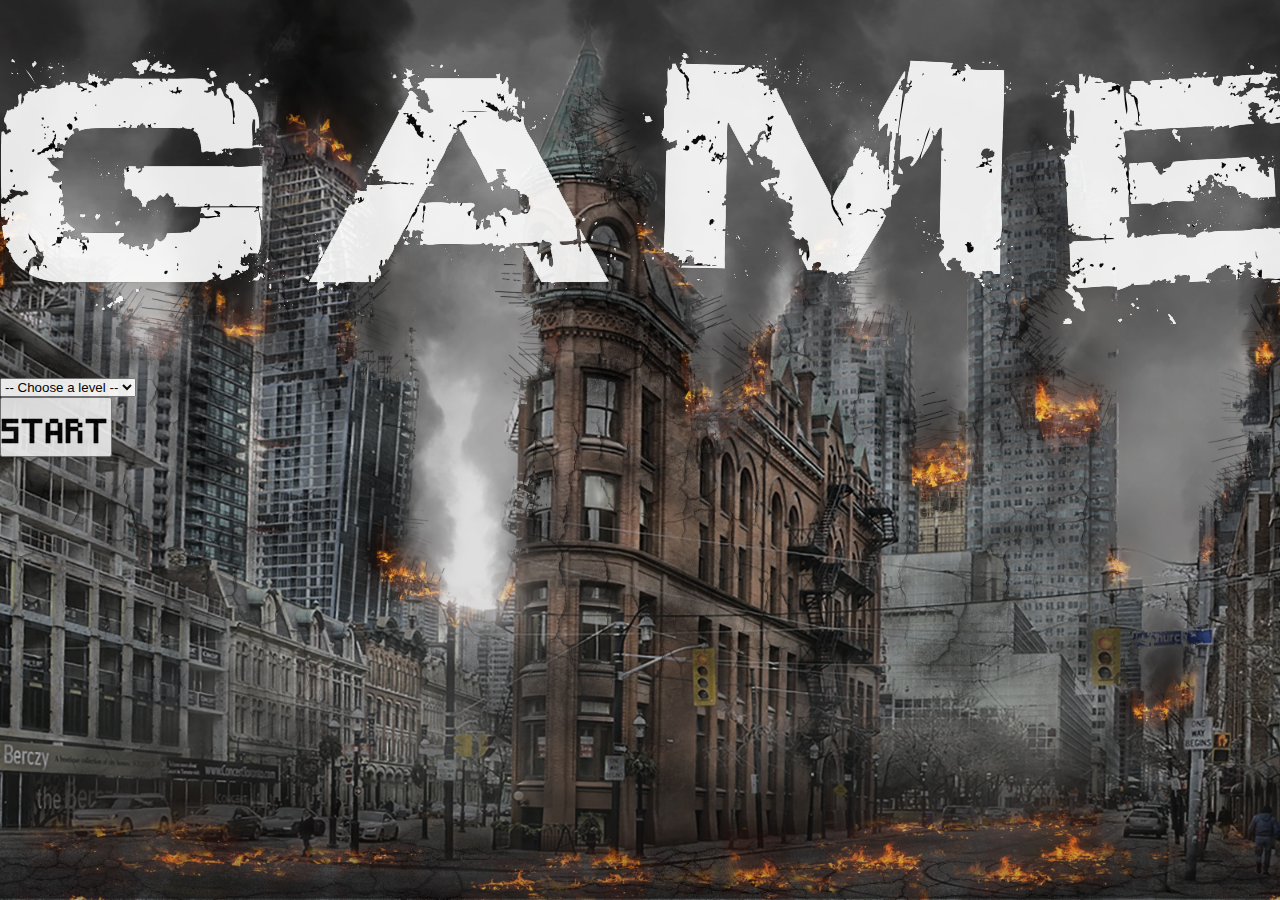
<file: html/index.html>
<!DOCTYPE html>
<html>
<head>
	<meta charset="utf-8">
	<title>Zombie Game</title>

	<!-- BOOTSTRAP -->
	<link rel="stylesheet" href="https://cdn.jsdelivr.net/npm/bootstrap@4.6.0/dist/css/bootstrap.min.css" integrity="sha384-B0vP5xmATw1+K9KRQjQERJvTumQW0nPEzvF6L/Z6nronJ3oUOFUFpCjEUQouq2+l" crossorigin="anonymous">

	<link rel="stylesheet" type="text/css" href="../css/style.css">

	<script>
		
		function startGame(){
			var level = document.getElementById('level').value

			if (level === ''){
				alert('Choose a difficulty')
			 	return false 
			}

			window.location.href = 'game.html?' + level

		}

	</script>


</head>
<body>

	<div class="container">
		<div class="row">
			<div class="col">
				<div class="d-flex justify-content-center align-middle">
					<img src="../images/game.png" class="img-fluid" style="margin: 50px 0;">
				</div>
			</div>
		</div>

		<div class="row">
			<div class="col">
				<div class="d-flex justify-content-center align-middle">
					<div class="mb-3">
						<select class="form-control" id="level">
							<option value="">-- Choose a level --</option>
							<option value="normal">Normal</option>
							<option value="hard">Hard</option>
							<option value="expert">Expert</option>
						</select>
					</div>
				</div>
			</div>
		</div>

		<div class="row">
			<div class="col">
				<div class="d-flex justify-content-center">
					<button onclick="startGame()" type="button" class="btn btn-light btn-lg p-4 mt-2 start">START
					</button>
				</div>
			</div>
		</div>

	</div>

	
</body>
</html>
</file>
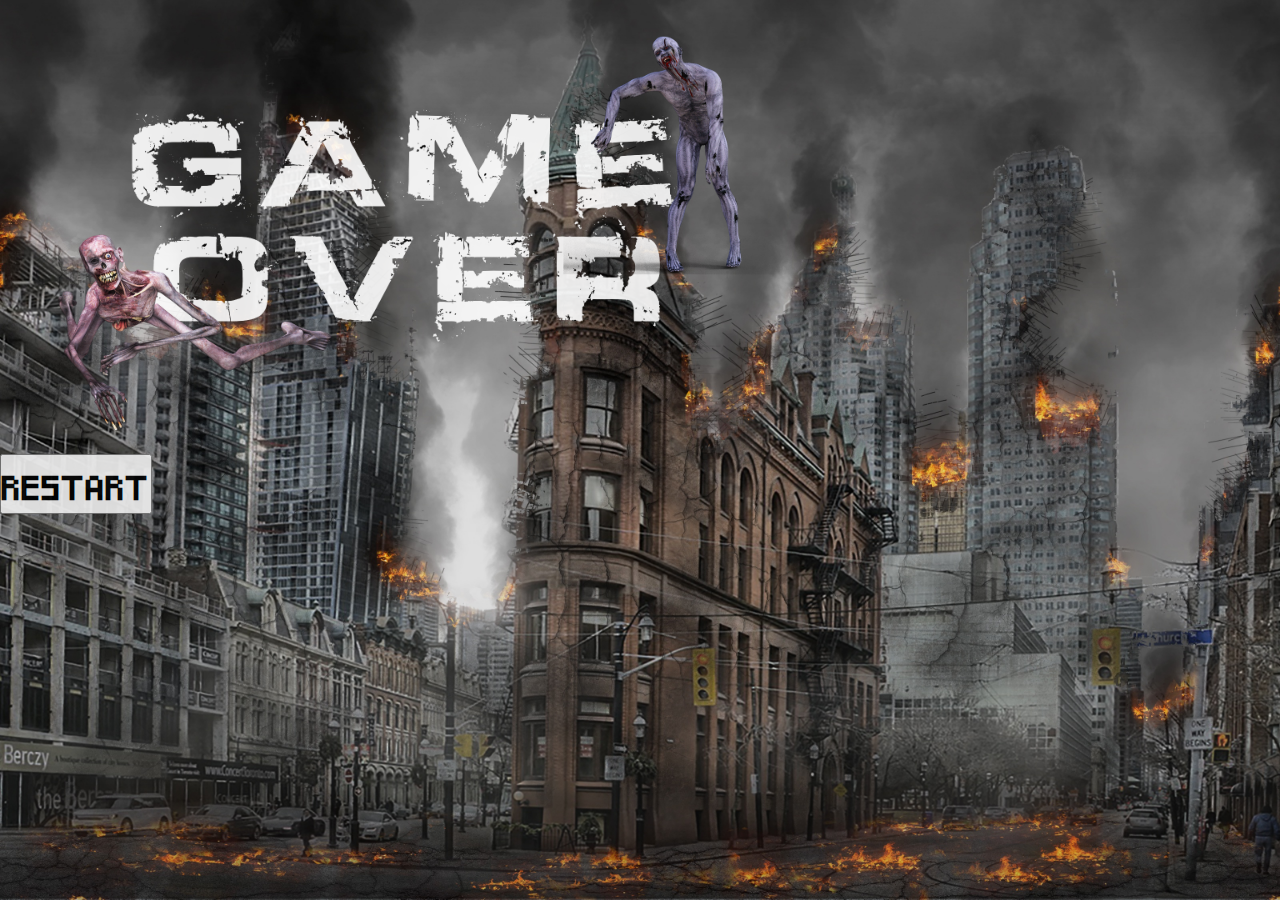
<file: html/defeat.html>
<!DOCTYPE html>
<html>
<head>
	<meta charset="utf-8">
	<title>Zombie Game</title>

	<!-- bootstrap -->
	<link rel="stylesheet" href="https://cdn.jsdelivr.net/npm/bootstrap@4.6.0/dist/css/bootstrap.min.css" integrity="sha384-B0vP5xmATw1+K9KRQjQERJvTumQW0nPEzvF6L/Z6nronJ3oUOFUFpCjEUQouq2+l" crossorigin="anonymous">

	<link rel="stylesheet" type="text/css" href="../css/style.css">


</head>
<body>

	<div class="container">
		<div class="row">
			<div class="col">
				<div class="d-flex justify-content-center">
					<img src="../images/game-over.png" class="img-fluid" style="width: 800px;">
				</div>
			</div>
		</div>

		<div class="row">
			<div class="col">
				<div class="d-flex justify-content-center">
					<button onclick="window.location.href='index.html'" type="button" class="btn btn-danger p-3 defeat">RESTART</button>
				</div>
			</div>
		</div>

	</div>

	
</body>
</html>
</file>
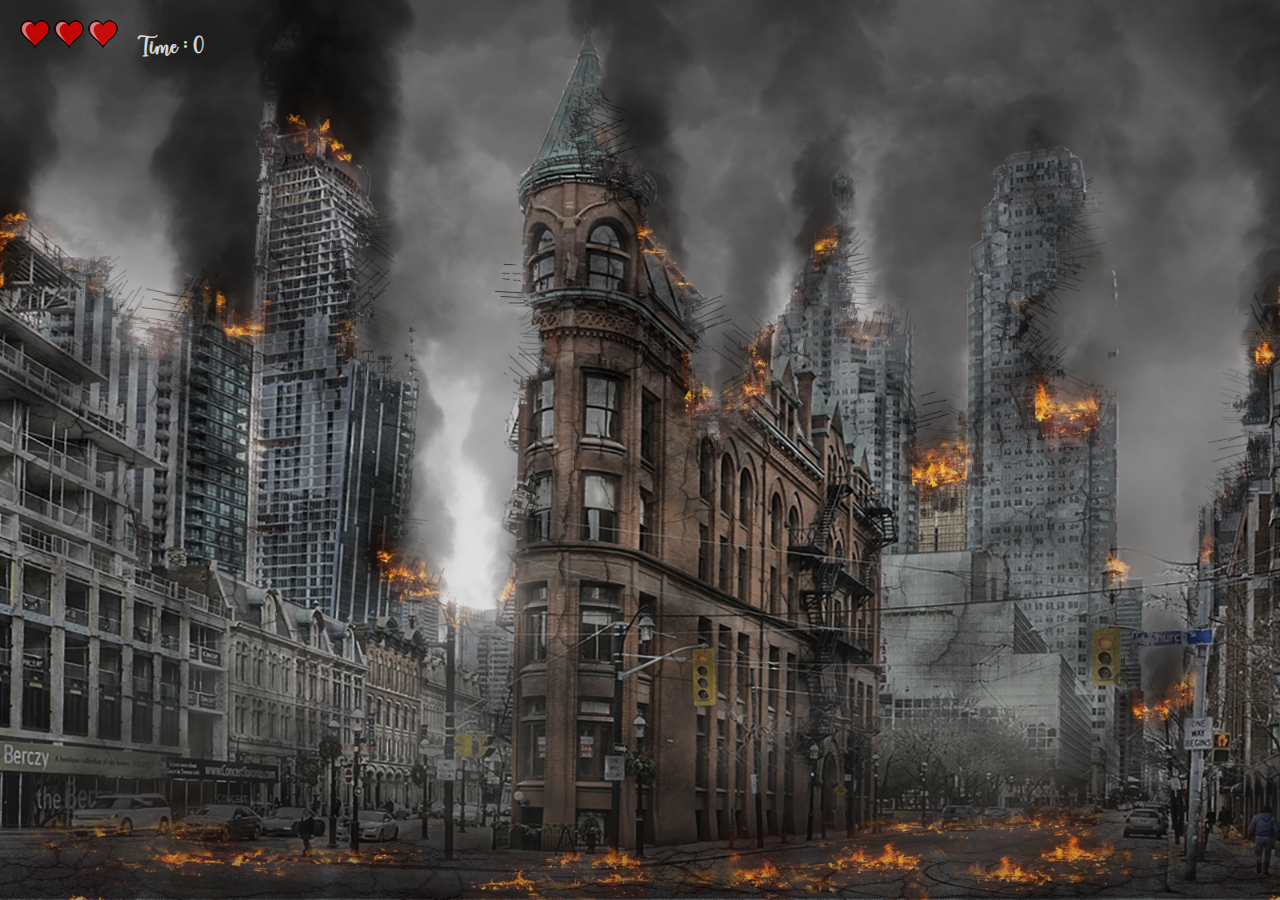
<file: html/game.html>
<!DOCTYPE html>
<html>
<head>
	<meta charset="utf-8">
	<title>Zombie Game</title>
	<link rel="stylesheet" type="text/css" href="../css/style.css">
	<script src="../javascript/app.js"></script>

</head>
<body onresize="ajustarTamanhoTela()">

	<div class="board">
		<div class="lives">
			<img id="life1" src="../images/full_heart.png">
			<img id="life2" src="../images/full_heart.png">
			<img id="life3" src="../images/full_heart.png">
		</div>
		<div class="chronometer">Time : <span id="chronometer">10</span> </div>
	</div>

	<script>

		document.getElementById('chronometer').innerHTML = time

		var createZombie = setInterval(function(){
			randomPosition()
		}, createtime)

	</script>

</body>
</html>
</file>
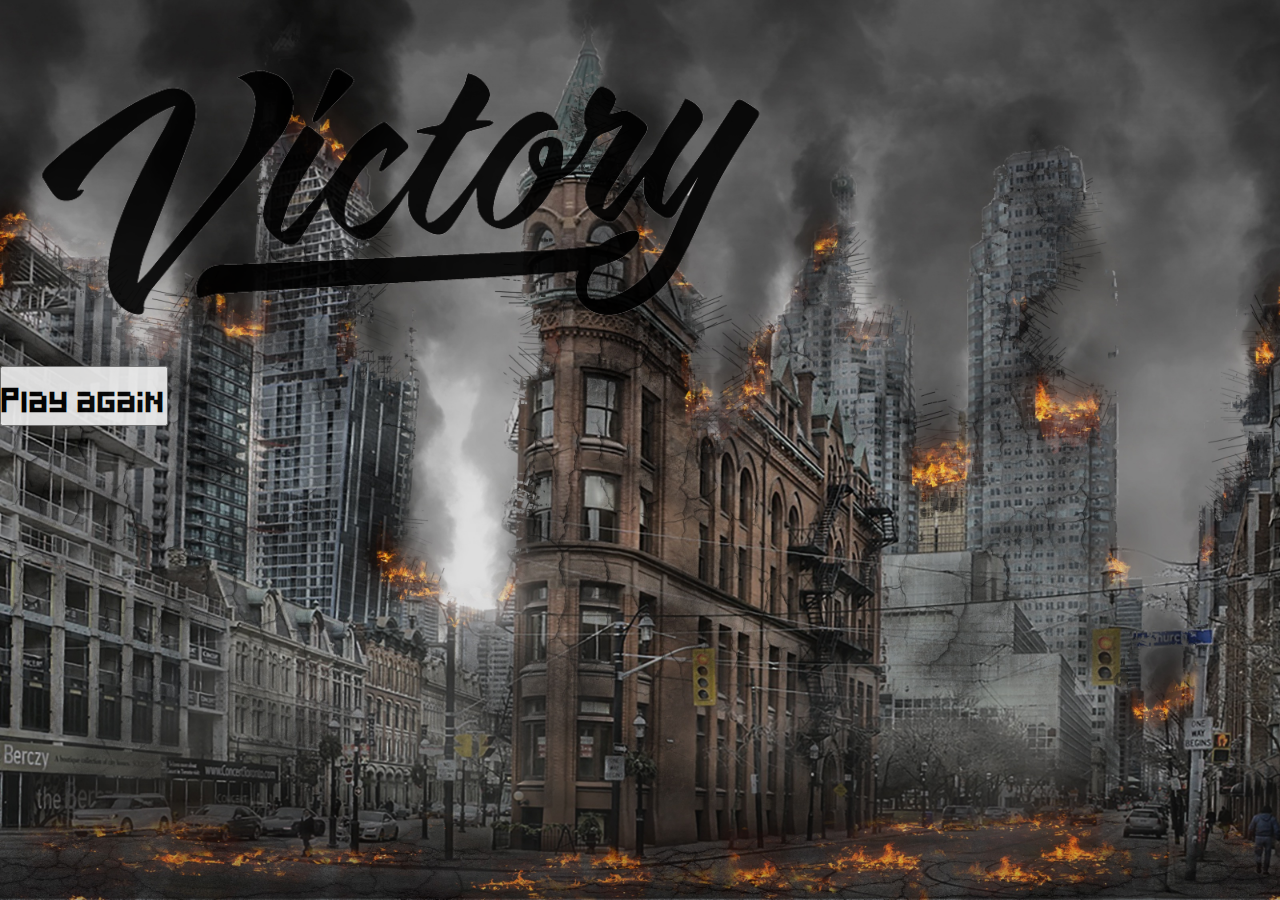
<file: html/victory.html>
<!DOCTYPE html>
<html>
<head>
	<meta charset="utf-8">
	<title>Zombie Game</title>

	<!-- bootstrap -->
	<link rel="stylesheet" href="https://cdn.jsdelivr.net/npm/bootstrap@4.6.0/dist/css/bootstrap.min.css" integrity="sha384-B0vP5xmATw1+K9KRQjQERJvTumQW0nPEzvF6L/Z6nronJ3oUOFUFpCjEUQouq2+l" crossorigin="anonymous">

	<link rel="stylesheet" type="text/css" href="../css/style.css">


</head>
<body>

	<div class="container">
		<div class="row">
			<div class="col">
				<div class="d-flex justify-content-center">
					<img src="../images/victory.png" class="img-fluid" style="width: 800px;">
				</div>
			</div>
		</div>

		<div class="row">
			<div class="col">
				<div class="d-flex justify-content-center">
					<button onclick="window.location.href='index.html'" type="button" class="btn btn-warning btn-lg p-4 victory">Play again</button>
				</div>
			</div>
		</div>

	</div>

	
</body>
</html>
</file>
<file: css/style.css>
*{
	margin: 0;
	padding: 0;
}

html{
	cursor: crosshair;
}

.zombie1{
	width: 100px;
	height: 100px;
}

.zombie2{
	width: 150px;
	height: 150px;
}

.zombie3{
	width: 200px;
	height: 200px;
}

.side-a{
	transform: scaleX(1);
}

.side-b{
	transform: scaleX(-1);
}

body{
	background-image: url(../images/bg-apocalypse.jpg);
	position: relative; 
	height: 100%; 
	opacity: 0.9;
	background-repeat: no-repeat;
	background-size: cover;
	background-position: center;
	background-attachment: fixed;
	overflow: hidden;
}

.board{
	padding: 20px 20px;
	bottom: 0;
	opacity: 0.9;
	left: 0;
}

.lives{
	float: left;
}

@font-face{
	font-family: "Honey";
	src: url("../font/bunny-honey.woff");
}

#chronometer, .chronometer{
	font-size: 20px;
	font-family: Honey;
	font-weight: bold;
	color: #fff;
}

.chronometer{
	float: left;
	margin-top: 10px;
	margin-left: 20px;
}

@font-face{
	font-family: "Pixel";
	src: url("../font/pixeled.woff");
}

button.defeat, button.victory, button.start{
	font-family: Pixel;
	font-size: 20px;
	font-weight: bold;
}
</file>
